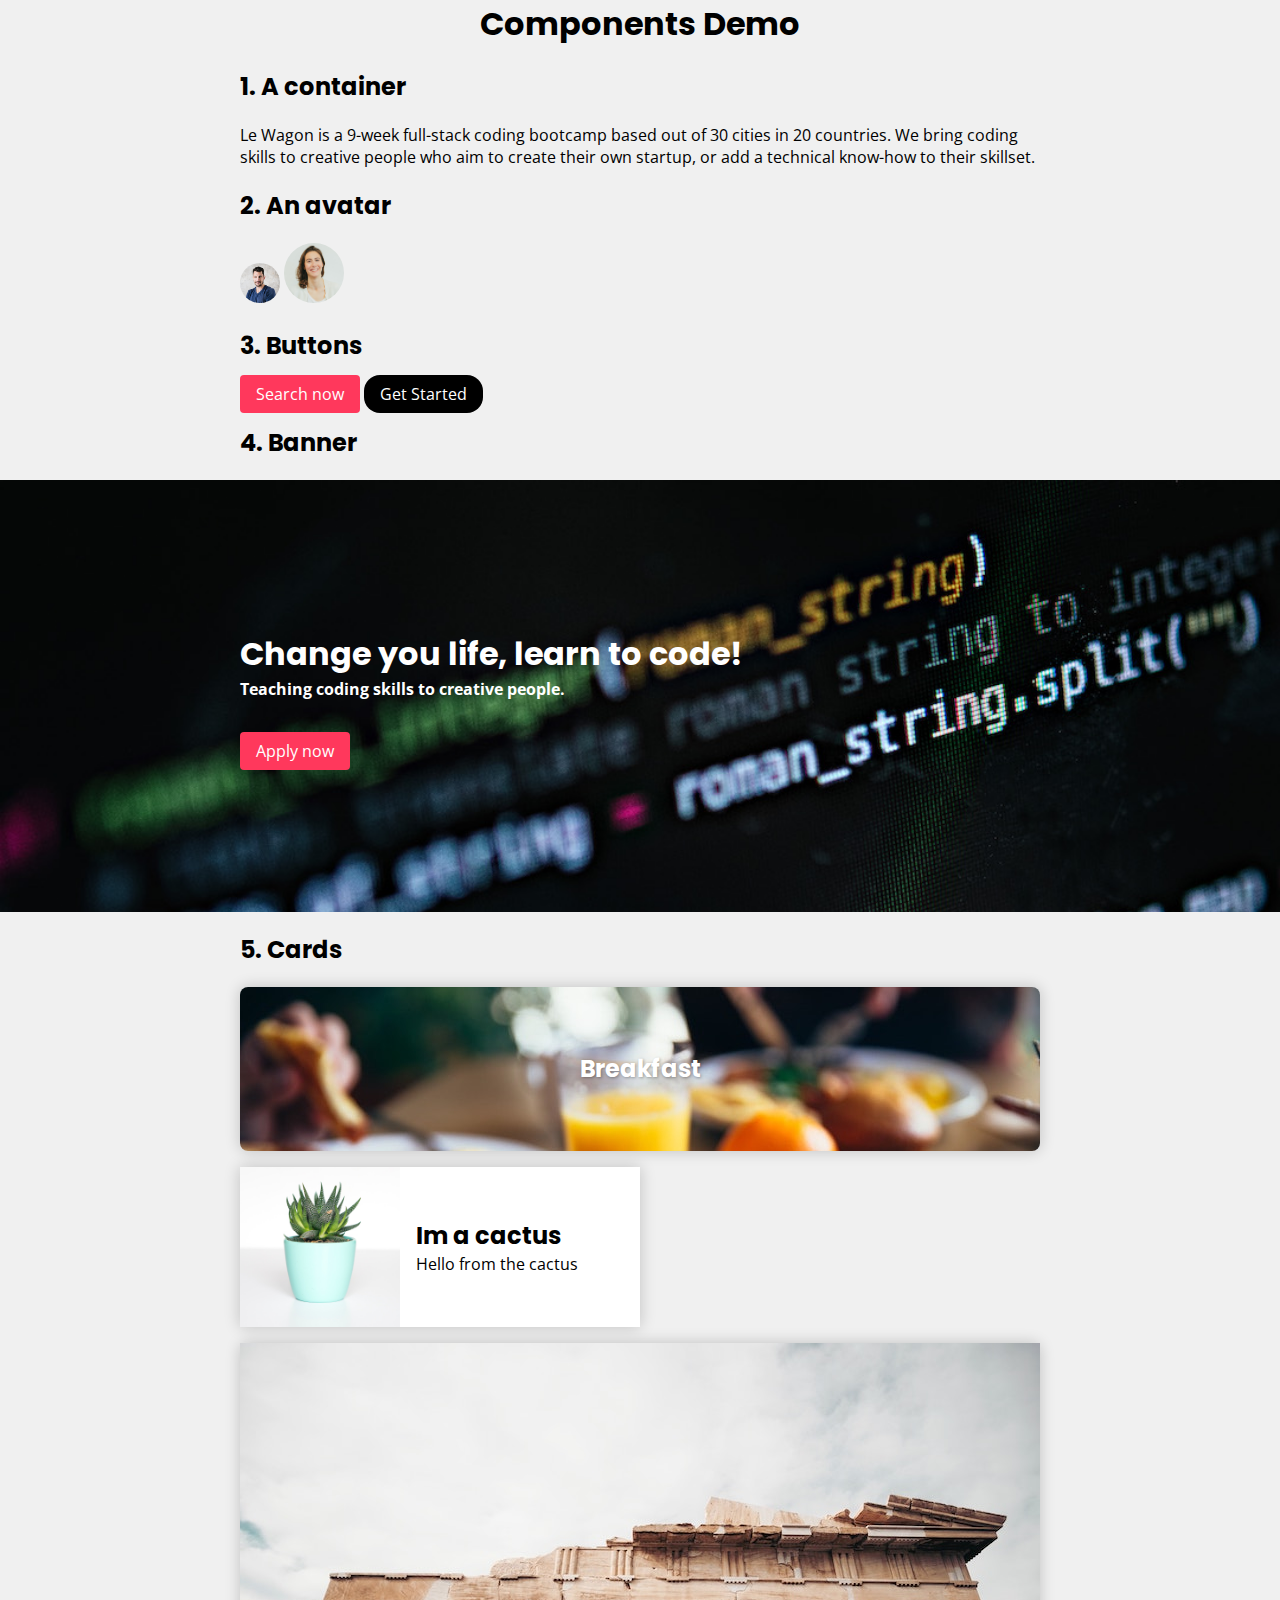
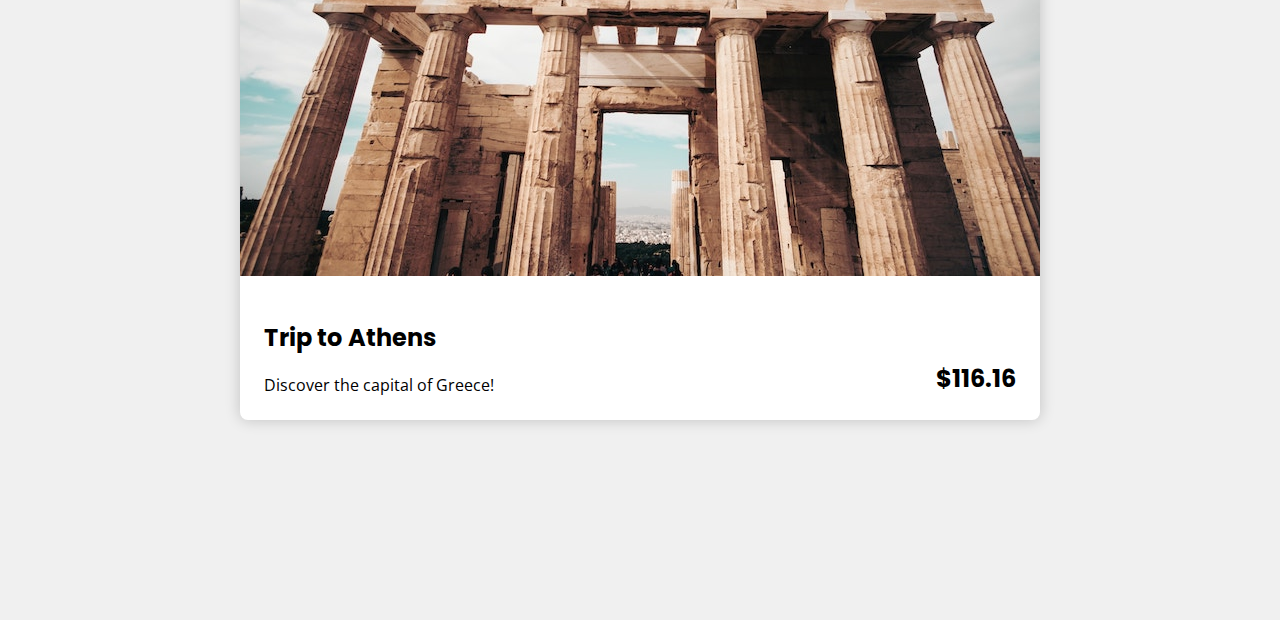
<file: components.html>
<html>
  <head>
    <meta charset="utf-8">
    <title>Components demo</title>

    <link rel="stylesheet" href="css/style.css">
  </head>

  <body>
      <h1 class="text-center">Components Demo</h1>

      <!-- TODO: live-code your components -->
      <div class="container">

        <h2>1. A container</h2>
        <p>Le Wagon is a 9-week full-stack coding bootcamp based out of 30 cities in 20 countries. We bring coding skills to creative people who aim to create their own startup, or add a technical know-how to their skillset.</p>

        <h2>2. An avatar</h2>
        <img src="images/kevin.jpg" alt="" class="avatar">
        <img src="images/alice.jpg" alt="" class="avatar-lg">

        <h2>3. Buttons</h2>
        <a href="#" class="btn-airbnb">Search now</a>
        <a href="#" class="btn-medium">Get Started</a>

        <h2>4. Banner</h2>
      </div>

      <div class="banner" style="background-image: url(images/background.jpg)">
        <div class="container">
          <h1>Change you life, learn to code!</h1>
          <p>Teaching coding skills to creative people.</p>
          <a href="#" class="btn-airbnb">Apply now</a>
        </div>
      </div>

      <div class="container">
        <h2>5. Cards</h2>

        <div class="card-category" style="background-image: url(images/breakfast.jpg)">
          <h2>Breakfast</h2>
        </div>

        <div style="margin: 16px;">
        </div>

        <div class="card-product">
          <img src="images/plant.jpg" alt="">

          <div class="card-product-info">
            <h2>Im a cactus</h2>
            <p>Hello from the cactus</p>
          </div>
        </div>

        <div style="margin: 16px;">
        </div>


        <div class="card-trip">
          <img src="images/athens.jpg" alt="">

          <div class="card-trip-info">

            <div id="zero-margin">
              <h2>Trip to Athens</h2>
              <p>Discover the capital of Greece!</p>
            </div>

            <h2 id="zero-margin">$116.16</h2>

          </div>


        </div>


      </div>

  </body>
</html>
</file>
<file: css/style.css>
/* --- Google Fonts --- */
@import url("http://fonts.googleapis.com/css?family=Open+Sans:400,300,700|Poppins:400,700");

/* --- Components design --- */
@import url("components/container.css");
@import url("components/avatar.css");
@import url("components/buttons.css");
@import url("components/banner.css");
@import url("components/cards.css");
/* TODO: import new components */

/* --- Fonts & colors --- */
body {
  font-family: "Open Sans", "Helvetica", "sans-serif";
  padding-bottom: 200px;
  margin: 0;
  background-color: rgb(240,240,240);
}
h1, h2, h3 {
  font-family: "Poppins", "sans-serif";
}

.text-center {
  text-align: center;
}

#zero-margin {
  margin: 0;
}
</file>
